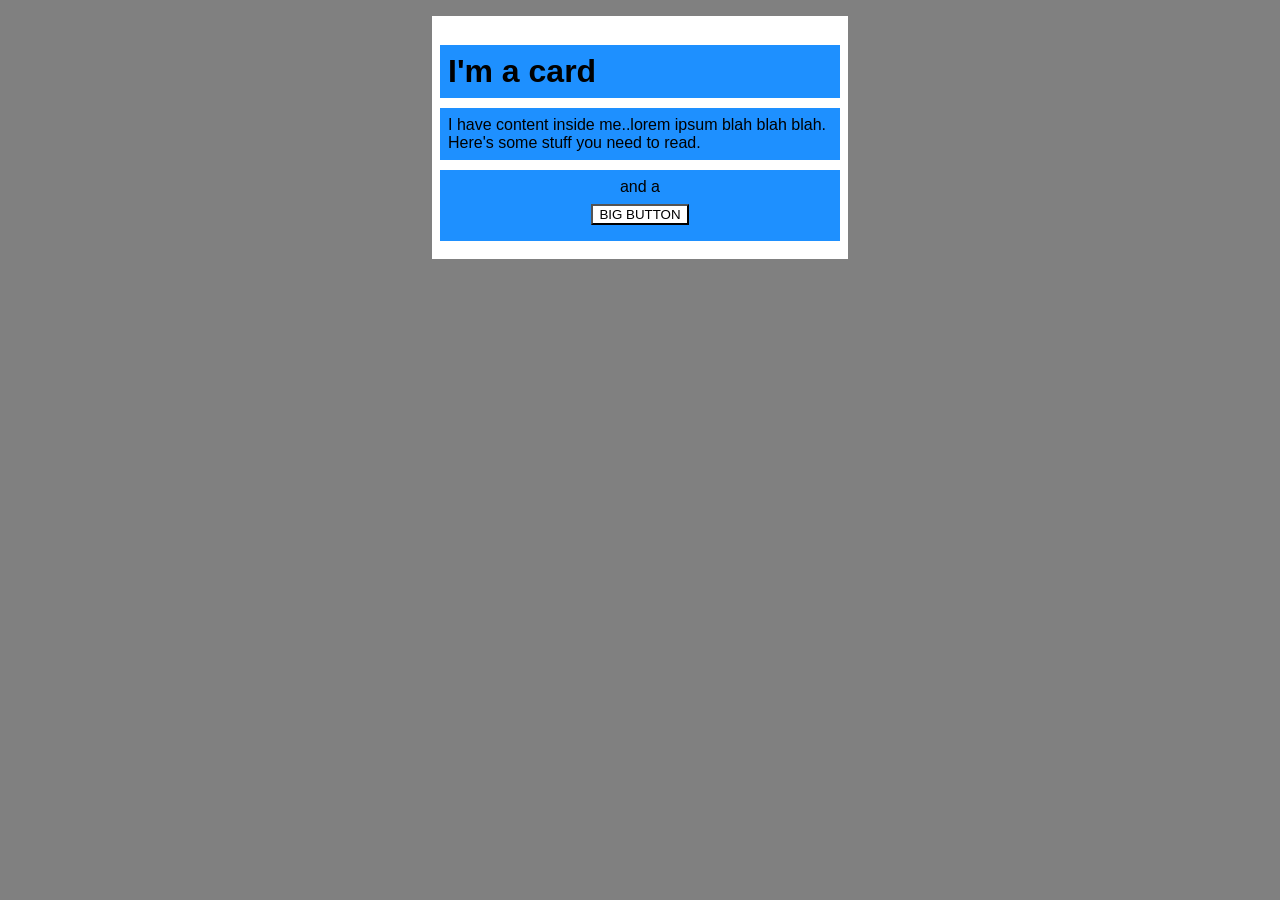
<file: foundations/block-and-inline/02-margin-and-padding-2/index.html>
<!DOCTYPE html>
<html lang="en">
  <head>
    <meta charset="UTF-8">
    <meta http-equiv="X-UA-Compatible" content="IE=edge">
    <meta name="viewport" content="width=device-width, initial-scale=1.0">
    <title>Margin and Padding exercise 2</title>
    <link rel="stylesheet" href="style.css">
  </head>
  <body>
    <div class="card">
      <h1 class="title">I'm a card</h1>
      <div class="content">I have content inside me..lorem ipsum blah blah blah. Here's some stuff you need to read.</div>
      <div class="button-container">and a <button>BIG BUTTON</button></div>
    </div>
  </body>
</html>
</file>
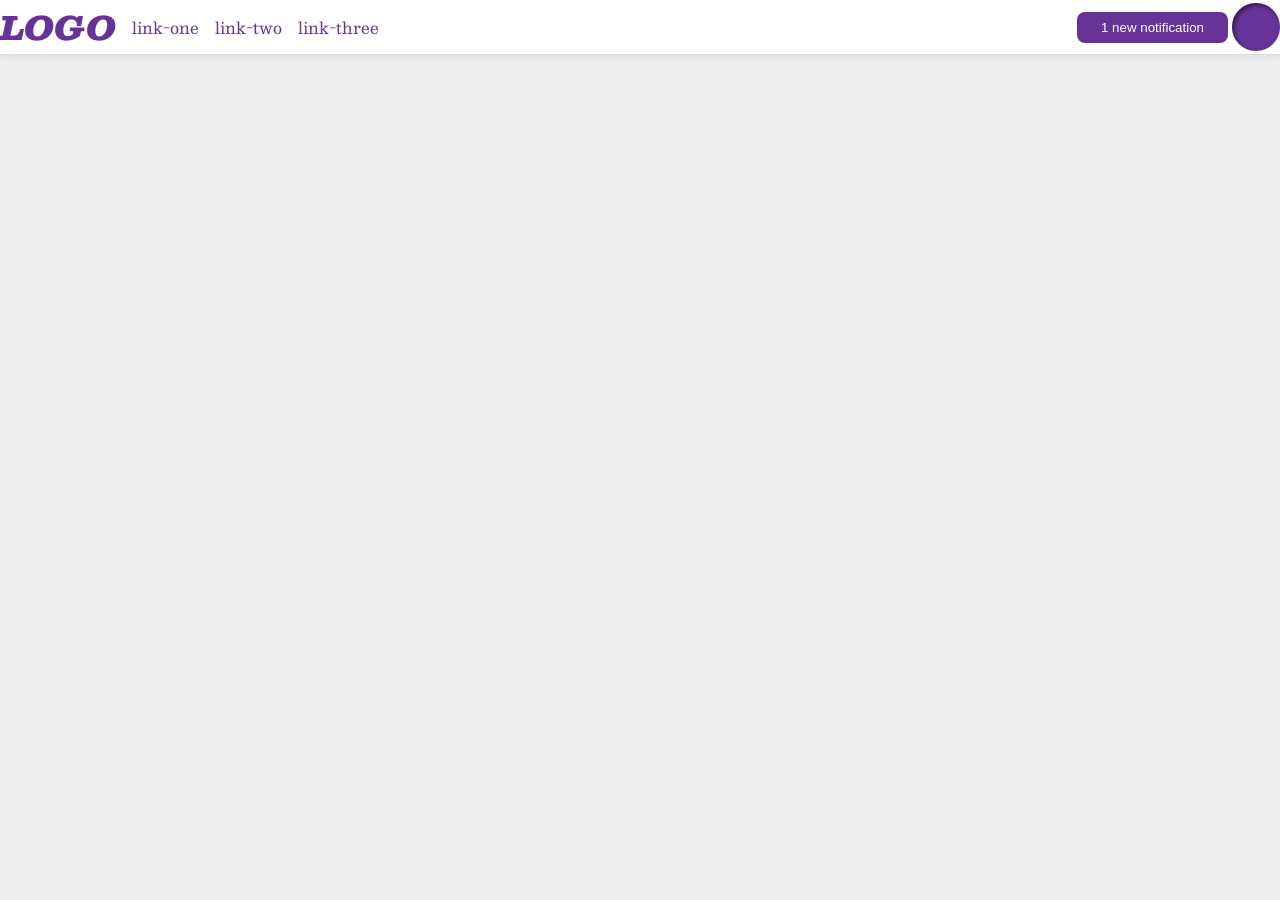
<file: foundations/flex/03-flex-header-2/index.html>
<!DOCTYPE html>
<html lang="en">
  <head>
    <meta charset="UTF-8">
    <meta http-equiv="X-UA-Compatible" content="IE=edge">
    <meta name="viewport" content="width=device-width, initial-scale=1.0">
    <title>Flex Header 2</title>
    <link rel="stylesheet" href="style.css">
  </head>
  <body>
    <div class="header">
      <div class="left">
      <div class="logo">
        LOGO
      </div>
      <ul class="links">
        <li><a href="https://google.com">link-one</a></li>
        <li><a href="https://google.com">link-two</a></li>
        <li><a href="https://google.com">link-three</a></li>
      </ul>
      </div>
      <div class="right">
      <button class="notifications">
        1 new notification
      </button>
      <div class="profile-image">
    </div>
  </body>
</html>
</file>
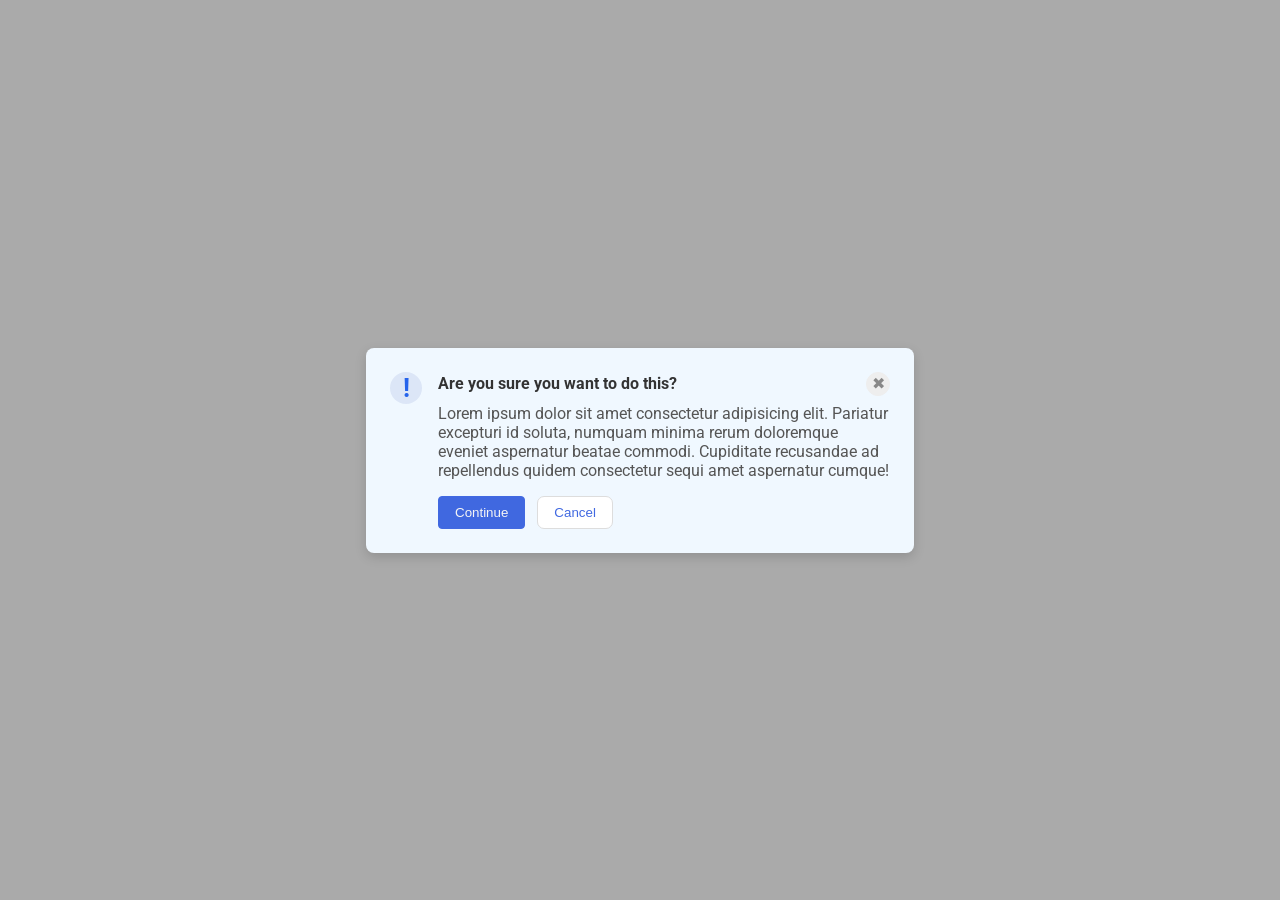
<file: foundations/flex/05-flex-modal/index.html>
<!DOCTYPE html>
<html lang="en">
  <head>
    <meta charset="UTF-8">
    <meta http-equiv="X-UA-Compatible" content="IE=edge">
    <meta name="viewport" content="width=device-width, initial-scale=1.0">
    <link rel="stylesheet" href="style.css">
    <title>Modal</title>
  </head>
  <body>
    <body>
  <div class="modal">
    <div class="icon">!</div>
    <div class="container">
      <div class="header">
        Are you sure you want to do this?
        <button class="close-button">✖</button>
      </div>
      <div class="text">Lorem ipsum dolor sit amet consectetur adipisicing elit. Pariatur excepturi id soluta, numquam minima rerum doloremque eveniet aspernatur beatae commodi. Cupiditate recusandae ad repellendus quidem consectetur sequi amet aspernatur cumque!</div>
      <button class="continue">Continue</button>
      <button class="cancel">Cancel</button>
    </div>
  </div>
</body>
</html>
</file>
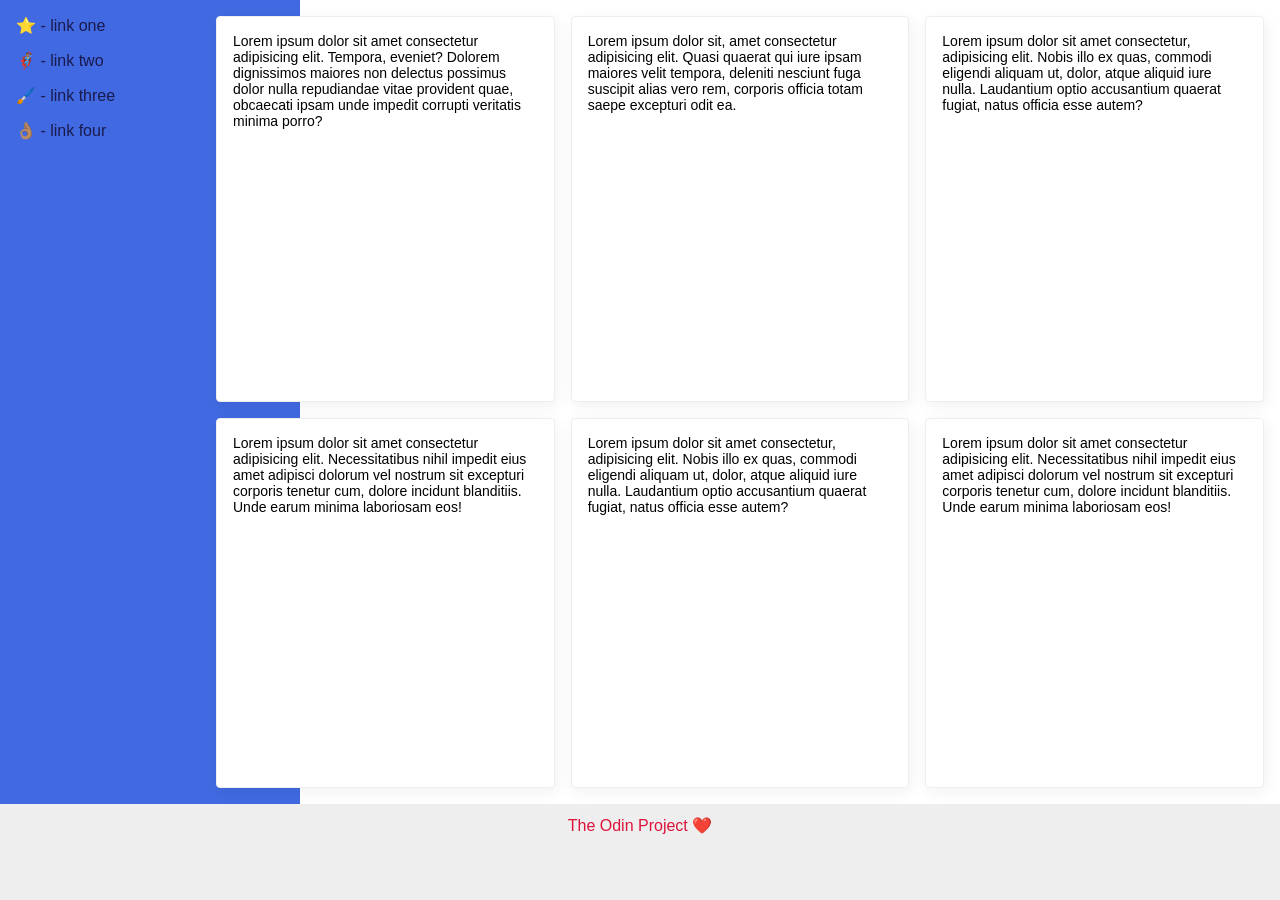
<file: foundations/flex/07-flex-layout-2/index.html>
<!DOCTYPE html>
<html lang="en">
  <head>
    <meta charset="UTF-8">
    <meta http-equiv="X-UA-Compatible" content="IE=edge">
    <meta name="viewport" content="width=device-width, initial-scale=1.0">
    <title>The Holy Grail</title>
    <link rel="stylesheet" href="style.css">
  </head>
  <body>
    <div class="header">
      MY AWESOME WEBSITE
    </div>
    
    <div class="sidebar">
      <ul>
        <li><a href="#">⭐ - link one</a></li>
        <li><a href="#">🦸🏽‍♂️ - link two</a></li>
        <li><a href="#">🖌️ - link three</a></li>
        <li><a href="#">👌🏽 - link four</a></li>
      </ul>
    </div>
    <div class="main">
    <div class="card">Lorem ipsum dolor sit amet consectetur adipisicing elit. Tempora, eveniet? Dolorem dignissimos maiores non delectus possimus dolor nulla repudiandae vitae provident quae, obcaecati ipsam unde impedit corrupti veritatis minima porro?</div>
    <div class="card">Lorem ipsum dolor sit, amet consectetur adipisicing elit. Quasi quaerat qui iure ipsam maiores velit tempora, deleniti nesciunt fuga suscipit alias vero rem, corporis officia totam saepe excepturi odit ea.</div>
    <div class="card">Lorem ipsum dolor sit amet consectetur, adipisicing elit. Nobis illo ex quas, commodi eligendi aliquam ut, dolor, atque aliquid iure nulla. Laudantium optio accusantium quaerat fugiat, natus officia esse autem?</div>
    <div class="card">Lorem ipsum dolor sit amet consectetur adipisicing elit. Necessitatibus nihil impedit eius amet adipisci dolorum vel nostrum sit excepturi corporis tenetur cum, dolore incidunt blanditiis. Unde earum minima laboriosam eos!</div>
    <div class="card">Lorem ipsum dolor sit amet consectetur, adipisicing elit. Nobis illo ex quas, commodi eligendi aliquam ut, dolor, atque aliquid iure nulla. Laudantium optio accusantium quaerat fugiat, natus officia esse autem?</div>
    <div class="card">Lorem ipsum dolor sit amet consectetur adipisicing elit. Necessitatibus nihil impedit eius amet adipisci dolorum vel nostrum sit excepturi corporis tenetur cum, dolore incidunt blanditiis. Unde earum minima laboriosam eos!</div>
    </div>
    <div class="footer">
      The Odin Project ❤️
    </div>
  </body>
</html>
</file>
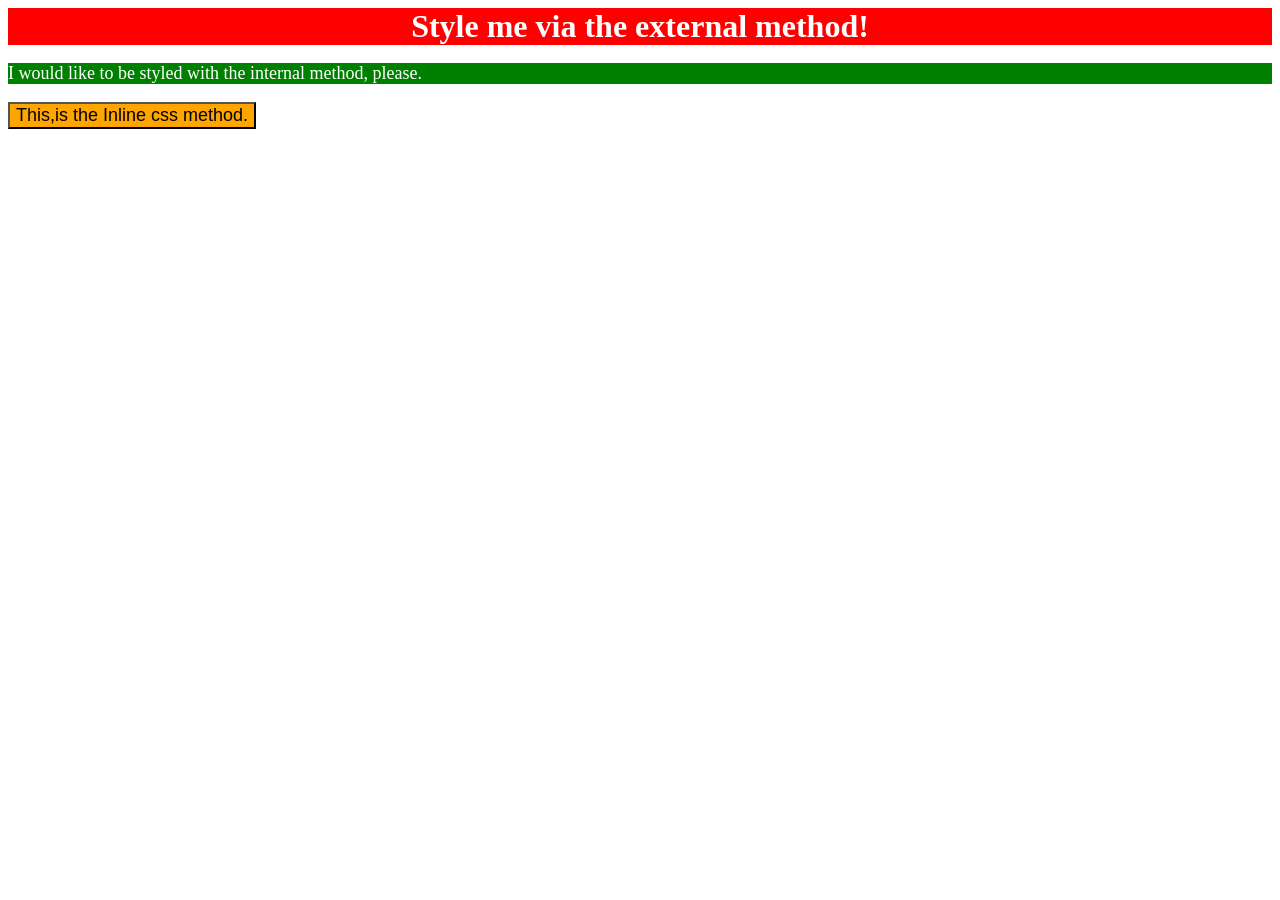
<file: foundations/intro-to-css/01-css-methods/index.html>
<!DOCTYPE html>
<html lang="en">
  <head>
    <meta charset="UTF-8">
    <meta http-equiv="X-UA-Compatible" content="IE=edge">
    <meta name="viewport" content="width=device-width, initial-scale=1.0">
    <title>Methods for Adding CSS</title>
    <link rel="stylesheet" href="styles.css">

    <style>
      p {
        background-color: green;
        color: white;
        font-size: 18px;
      }
    </style>
  </head>
  <body>
    <div>Style me via the external method!</div>
    <p>I would like to be styled with the internal method, please.</p>
    <button style="background-color: orange; font-size: 18px;"> This,is the Inline css method.</button>
  </body>
</html>
</file>
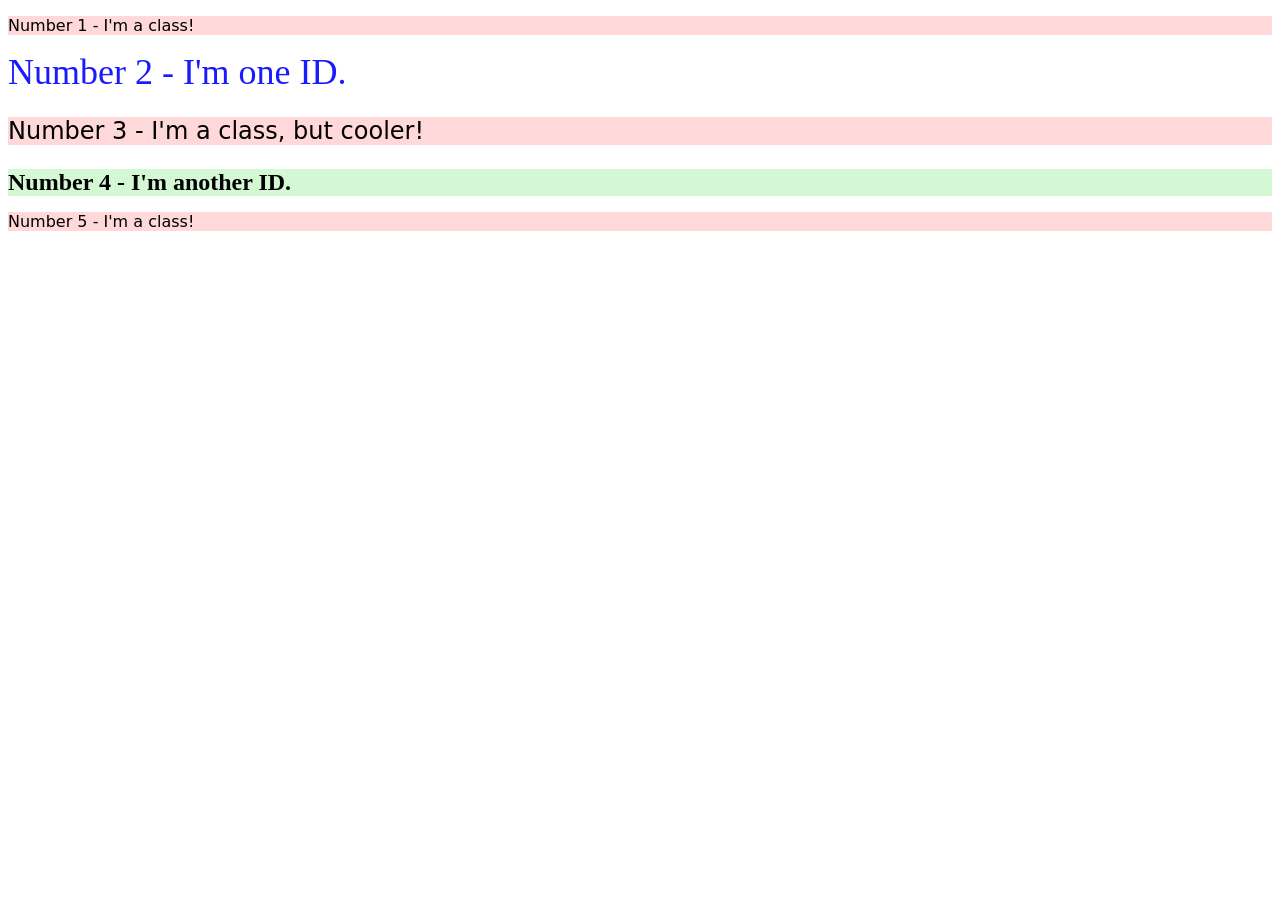
<file: foundations/intro-to-css/02-class-id-selectors/index.html>
<!DOCTYPE html>
<html lang="en">
  <head>
    <meta charset="UTF-8">
    <meta http-equiv="X-UA-Compatible" content="IE=edge">
    <meta name="viewport" content="width=device-width, initial-scale=1.0">
    <title>Class and ID Selectors</title>
    <link rel="stylesheet" href="style.css">
  </head>
  <body>
    <p class="odd">Number 1 - I'm a class!</p>
    <div id="blue-text">Number 2 - I'm one ID.</div>
    <p class="odd bigger">Number 3 - I'm a class, but cooler!</p>
    <div id="green-bold">Number 4 - I'm another ID.</div>
    <p class="odd">Number 5 - I'm a class!</p>
  </body>
</html>
</file>
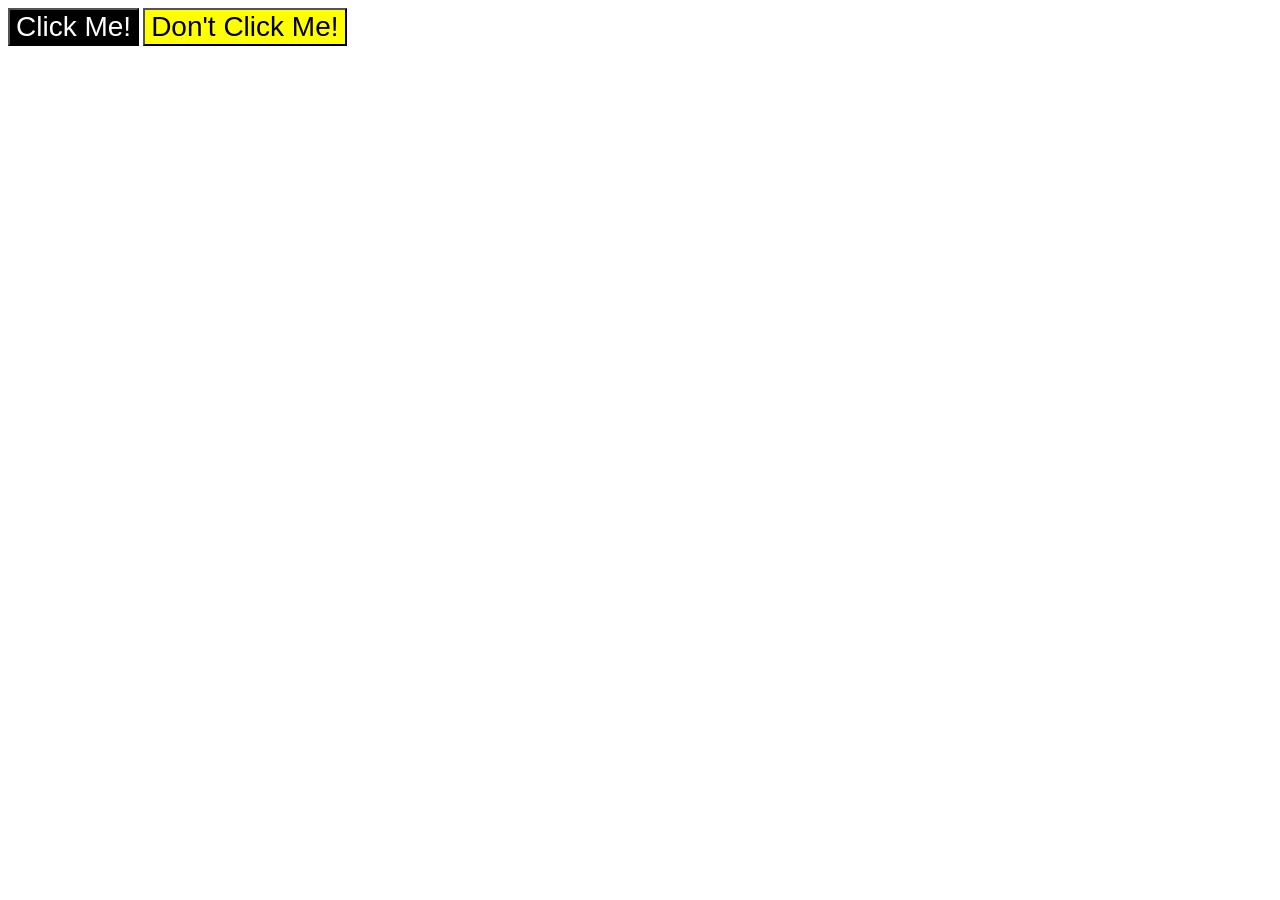
<file: foundations/intro-to-css/03-grouping-selectors/index.html>
<!DOCTYPE html>
<html lang="en">
  <head>
    <meta charset="UTF-8">
    <meta http-equiv="X-UA-Compatible" content="IE=edge">
    <meta name="viewport" content="width=device-width, initial-scale=1.0">
    <title>Grouping Selectors</title>
    <link rel="stylesheet" href="style.css">
  </head>
  <body>
    <button class="interior">Click Me!</button>
    <button class="fashion">Don't Click Me!</button>
  </body>
</html>
</file>
<file: foundations/block-and-inline/02-margin-and-padding-2/style.css>
body {
  background: gray;
  font-family: sans-serif;
}
.card {
  width: 400px;
  background: white;
  margin: 16px auto;
  padding: 8px;

}

.title,
.content,
.button-container {
  background: dodgerblue;
  padding: 8px;
  margin-bottom:10px;
}
.button-container {
  background: dodgerblue;
  text-align: center;
}

button {
  background: white;
  display: block;
  margin: 8px auto;
}
</file>
<file: foundations/flex/03-flex-header-2/style.css>
/* this is some magical font-importing.  
you'll learn about it later. */
@import url('https://fonts.googleapis.com/css2?family=Besley:ital,wght@0,400;1,900&display=swap');

body {
  margin: 0;
  background: #eee;
  font-family: Besley, serif;
}

.header {
  background: white;
  border-bottom: 1px solid #ddd;
  box-shadow: 0 0 8px rgba(0,0,0,.1);
  display: flex;
  align-items: center;
  justify-content: space-between;
}

.profile-image {
  background: rebeccapurple;
  box-shadow: inset 2px 2px 4px rgba(0,0,0,.5);
  border-radius: 50%;
  width: 48px;
  height: 48px;
}

.logo {
  color: rebeccapurple;
  font-size: 32px;
  font-weight: 900;
  font-style: italic;
  padding-right: 10px;
}

button {
  border: none;
  border-radius: 8px;
  background: rebeccapurple;
  color: white;
  padding: 8px 24px;
}

a {
  /* this removes the line under our links */
  text-decoration: none;
  color: rebeccapurple;
}

ul {
  list-style-type: none;
  display: flex;
  gap: 16px;
  padding: 1px;
  margin: 1px;
}

 .left, .right {
  display: flex;
  align-items: center;
  gap: 4px;
}
</file>
<file: foundations/flex/05-flex-modal/style.css>
@import url('https://fonts.googleapis.com/css2?family=Roboto:wght@400;700&display=swap');

html, body {
  height: 100%;
}

body {
  font-family: Roboto, sans-serif;
  margin: 0;
  background: #aaa;
  color: #333;
  /* I'll give you this one for free lol */
  display: flex;
  align-items: center;
  justify-content: center;
}

.modal {
  display: flex;
  gap: 16px;
  background-color: aliceblue;
  padding: 24px;
  border-radius: 8px;
  box-shadow: 0 4px 12px rgba(0, 0, 0, 0.15);
  max-width: 500px;
}

.icon {
  flex-shrink: 0;
  color: #2563eb;
  font-size: 26px;
  font-weight: 700;
  background-color: #dce6f7;
  width: 32px;
  height: 32px;
  border-radius: 50%;
  display: flex;
  align-items: center;
  justify-content: center;
  font-weight: bold;
}

.close-button {
  background: #eee;
  border-radius: 50%;
  color: #888;
  font-size: 16px;
  border: 1px solid #eee;
  cursor: pointer;
  width: 24px;
  height: 24px;
  padding: 0%;
  display: flex;
  align-items: center;
  justify-content: center;
}

.container {
  display: block;
  width: 100%;
}

.text {
  color: #555;
  margin-bottom: 16px;
}

button {
  cursor: pointer;
  padding: 8px 16px;
  border-radius: 7px;
}


button.continue {
  background: hwb(225 25% 12%);
  border: 1px solid royalblue;
  color: whitesmoke;
  border-radius: 4px;
  padding: 8px 16px;
  margin-right: 8px;
  cursor: pointer;
}

button.cancel {
  background: white;
  border: 1px solid #ddd;
  color: royalblue;
  cursor: pointer;

}
.header {
  display: flex;
  align-items: center;
  justify-content: space-between;
  font-weight: bold;
  margin-bottom: 8px;

}
</file>
<file: foundations/flex/07-flex-layout-2/style.css>
body {
  font-family: -apple-system, BlinkMacSystemFont, 'Segoe UI', Roboto, Oxygen, Ubuntu, Cantarell, 'Open Sans', 'Helvetica Neue', sans-serif;
  margin: 0;
  min-height: 100vh;
  display: grid;
  grid-template-columns: 200px 1fr;
  grid-template-rows: auto 1fr auto;
  grid-template-areas: "header header" "sidebar main" "footer footer" ;
  height: 100%;
}

.body {
  flex: 1;
  display: flex;
}

.header {
  grid-area: sidebar;
  height: 72px;
  background: darkmagenta;
  color: white;
  padding: 16px 24px;
  font-size: 20px;
  font-weight: bold;
}

.footer {
  grid-area: footer;
  height: 72px;
  background: #eee;
  color: crimson;
  text-align: center;
  padding: 12px;
}

.sidebar {
  grid-area: sidebar;
  width: 300px;
  background: royalblue;
  box-sizing: border-box;
  padding: 16px;
}
.sidebar ul {
  list-style: none;
  margin: 0;
  padding: 0;
}
.sidebar li {
  margin-bottom: 16px;
  color: #eee;
}
.sidebar a {
  text-decoration: none;
  color: #1a1a4d;
  font-weight: 500;

}

.main {
  display: grid;
  grid-template-columns: repeat(3, 1fr);
  grid-area: main;
  padding: 16px;
  gap: 16px;
}

.card {
  border: 1px solid #eee;
  box-shadow: 2px 4px 16px rgba(0,0,0,.06);
  border-radius: 4px;
  background: white;
  padding: 16px;
  font-size: 14px;
}
</file>
<file: foundations/intro-to-css/01-css-methods/styles.css>
div {
    background-color: red;
    color: white;
    font-size: 32px;
    text-align: center;
    font-weight: bold;
}
</file>
<file: foundations/intro-to-css/02-class-id-selectors/style.css>
.odd {
    background-color: #ffd9d9;
    font-family: verdana, "Dejavu sans", sans-serif;
}

.bigger {
    font-size: 24px;
}

#blue-text {
    color: #1a1aff;
    font-size: 36px;
}

#green-bold {
    background-color: #d4f7d4;
    font-size: 24px;
    font-weight: bold;
}
</file>
<file: foundations/intro-to-css/03-grouping-selectors/style.css>
/* Add CSS Styling */
.interior, .fashion {
    font-size: 28px;
    font-family: Helvetica, "Times New Roman", sans-serif;
}

.interior {
    background-color: black;
    color: white;
}

.fashion {
   background-color: yellow; 
}
</file>
